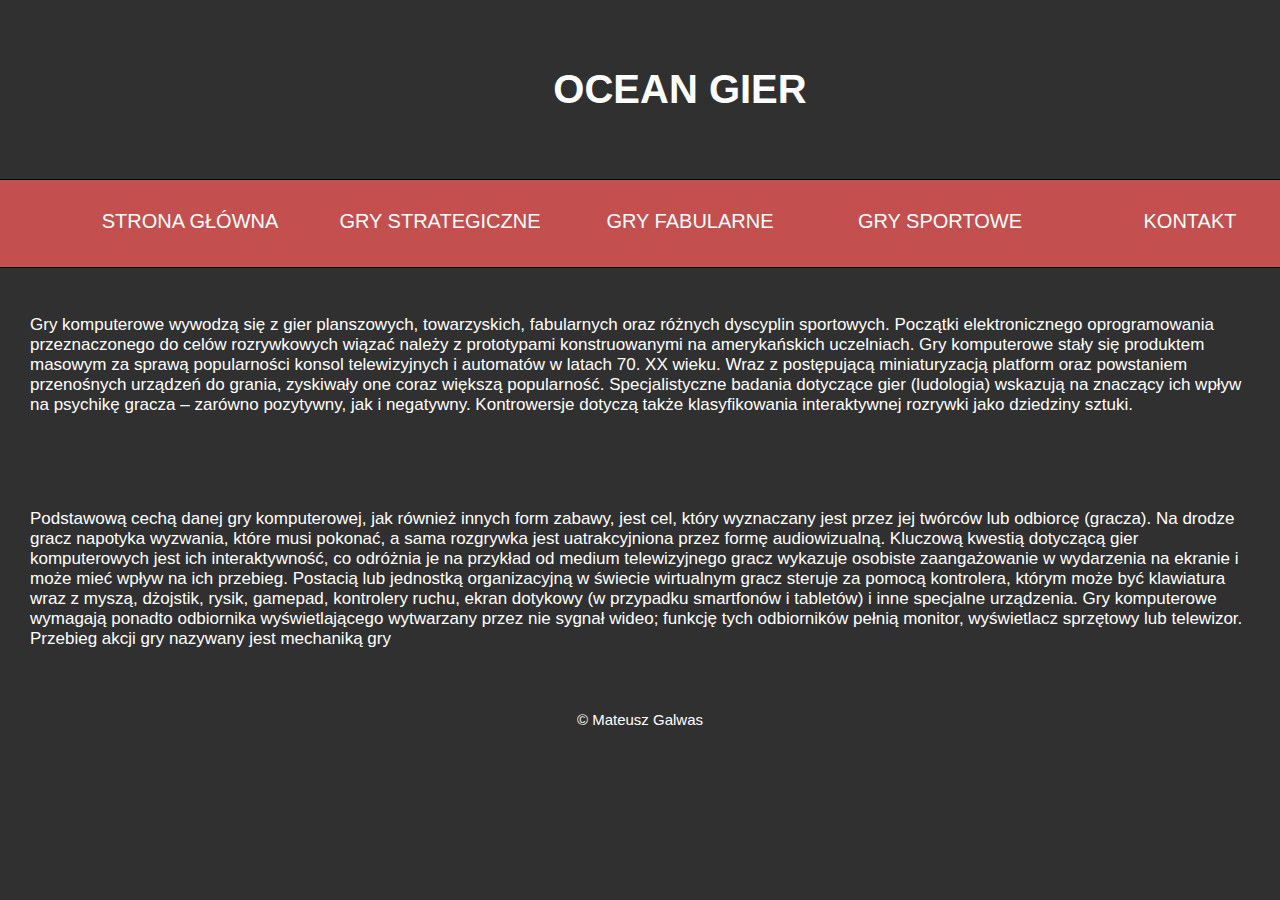
<file: ocean_gier/index.html>
<!DOCTYPE html>
<html lang="en">
<head>
    <meta charset="UTF-8">
    <title>Ocean Gier</title>
    <link rel="stylesheet" href="styles.css">
</head>
<body>
    <header class="page-header">
        <h1 class="page-header__title">OCEAN GIER</h1>
    </header>
    <nav class="page-navigation">
        <ul class="menu">
            <li class="menu__item">
                <a class="menu__link" href="index.html">STRONA GŁÓWNA</a>
            </li>
            <li class="menu__item">
                <a class="menu__link" href="gry_strategiczne.html">GRY STRATEGICZNE</a>
            </li>
            <li class="menu__item">
                <a class="menu__link" href="gry_fabularne.html">GRY FABULARNE</a>
            </li>
            <li class="menu__item">
                <a class="menu__link" href="gry_sportowe.html">GRY SPORTOWE</a>
            </li>
            <li class="menu__item">
                <a class="menu__link" href="kontakt.html">KONTAKT</a>
            </li>
        </ul>
    </nav>
    <main class="page-maintext">
        <article class="main-articles">
            <p class="main-articles__text">Gry komputerowe wywodzą się z gier planszowych, towarzyskich, fabularnych oraz różnych dyscyplin sportowych. Początki elektronicznego oprogramowania przeznaczonego do celów rozrywkowych wiązać należy z prototypami konstruowanymi na amerykańskich uczelniach. Gry komputerowe stały się produktem masowym za sprawą popularności konsol telewizyjnych i automatów w latach 70. XX wieku. Wraz z postępującą miniaturyzacją platform oraz powstaniem przenośnych urządzeń do grania, zyskiwały one coraz większą popularność. Specjalistyczne badania dotyczące gier (ludologia) wskazują na znaczący ich wpływ na psychikę gracza – zarówno pozytywny, jak i negatywny. Kontrowersje dotyczą także klasyfikowania interaktywnej rozrywki jako dziedziny sztuki.</p>
        </article>
        <article class="main-articles">
            <p class="main-articles__text">Podstawową cechą danej gry komputerowej, jak również innych form zabawy, jest cel, który wyznaczany jest przez jej twórców lub odbiorcę (gracza). Na drodze gracz napotyka wyzwania, które musi pokonać, a sama rozgrywka jest uatrakcyjniona przez formę audiowizualną. Kluczową kwestią dotyczącą gier komputerowych jest ich interaktywność, co odróżnia je na przykład od medium telewizyjnego gracz wykazuje osobiste zaangażowanie w wydarzenia na ekranie i może mieć wpływ na ich przebieg. Postacią lub jednostką organizacyjną w świecie wirtualnym gracz steruje za pomocą kontrolera, którym może być klawiatura wraz z myszą, dżojstik, rysik, gamepad, kontrolery ruchu, ekran dotykowy (w przypadku smartfonów i tabletów) i inne specjalne urządzenia. Gry komputerowe wymagają ponadto odbiornika wyświetlającego wytwarzany przez nie sygnał wideo; funkcję tych odbiorników pełnią monitor, wyświetlacz sprzętowy lub telewizor. Przebieg akcji gry nazywany jest mechaniką gry</p>
        </article>
    </main>
    <footer class="page-footer">
        <p class="page-footer__text">&copy; Mateusz Galwas</p>
    </footer>
</body>
</html>
</file>
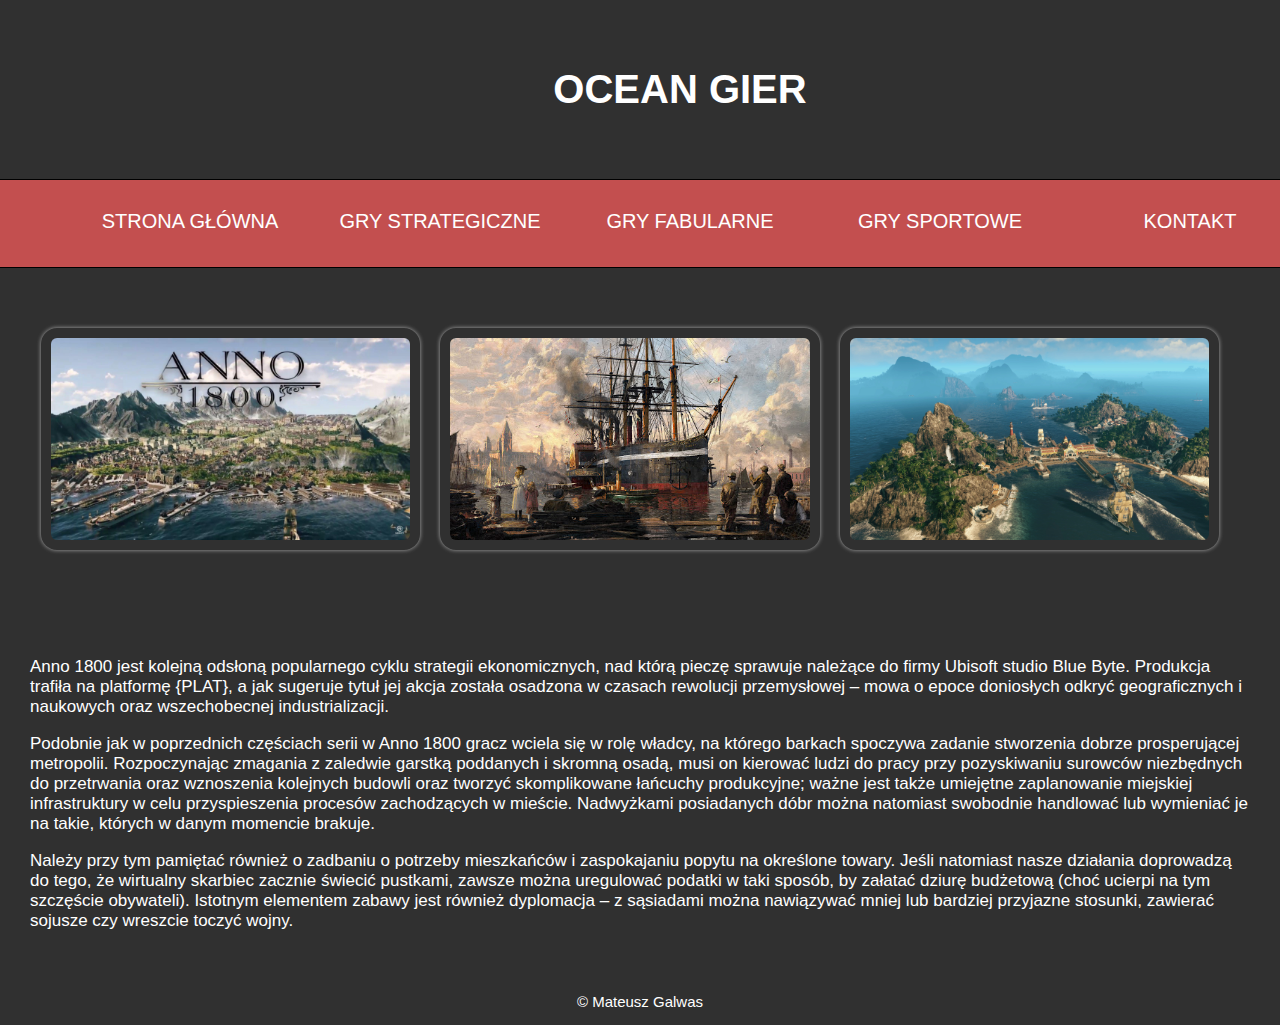
<file: ocean_gier/anno_readmore.html>
<!DOCTYPE html>
<html lang="en">
<head>
    <meta charset="UTF-8">
    <title>Ocean Gier</title>
    <link rel="stylesheet" href="styles.css">
</head>
<body>
    <header class="page-header">
        <h1 class="page-header__title">OCEAN GIER</h1>
    </header>
    <nav class="page-navigation">
        <ul class="menu">
            <li class="menu__item">
                <a class="menu__link" href="index.html">STRONA GŁÓWNA</a>
            </li>
            <li class="menu__item">
                <a class="menu__link" href="gry_strategiczne.html">GRY STRATEGICZNE</a>
            </li>
            <li class="menu__item">
                <a class="menu__link" href="gry_fabularne.html">GRY FABULARNE</a>
            </li>
            <li class="menu__item">
                <a class="menu__link" href="gry_sportowe.html">GRY SPORTOWE</a>
            </li>
            <li class="menu__item">
                <a class="menu__link" href="kontakt.html">KONTAKT</a>
            </li>
        </ul>
    </nav>
    <main class="page-mainreadmore">
        <article class="main-gallery">
            <img class="main-gallery__image" src="images/anno.jpg">
            <img class="main-gallery__image" src="images/anno2.jpg">
            <img class="main-gallery__image" src="images/anno3.jpg">
        </article>
        <article class="main-articles">
            <p class="main-articles__text">Anno 1800 jest kolejną odsłoną popularnego cyklu strategii ekonomicznych, nad którą pieczę sprawuje należące do firmy Ubisoft studio Blue Byte. Produkcja trafiła na platformę {PLAT}, a jak sugeruje tytuł jej akcja została osadzona w czasach rewolucji przemysłowej – mowa o epoce doniosłych odkryć geograficznych i naukowych oraz wszechobecnej industrializacji.</p>

            <p class="main-articles__text">Podobnie jak w poprzednich częściach serii w Anno 1800 gracz wciela się w rolę władcy, na którego barkach spoczywa zadanie stworzenia dobrze prosperującej metropolii. Rozpoczynając zmagania z zaledwie garstką poddanych i skromną osadą, musi on kierować ludzi do pracy przy pozyskiwaniu surowców niezbędnych do przetrwania oraz wznoszenia kolejnych budowli oraz tworzyć skomplikowane łańcuchy produkcyjne; ważne jest także umiejętne zaplanowanie miejskiej infrastruktury w celu przyspieszenia procesów zachodzących w mieście. Nadwyżkami posiadanych dóbr można natomiast swobodnie handlować lub wymieniać je na takie, których w danym momencie brakuje.</p>

            <p class="main-articles__text">Należy przy tym pamiętać również o zadbaniu o potrzeby mieszkańców i zaspokajaniu popytu na określone towary. Jeśli natomiast nasze działania doprowadzą do tego, że wirtualny skarbiec zacznie świecić pustkami, zawsze można uregulować podatki w taki sposób, by załatać dziurę budżetową (choć ucierpi na tym szczęście obywateli). Istotnym elementem zabawy jest również dyplomacja – z sąsiadami można nawiązywać mniej lub bardziej przyjazne stosunki, zawierać sojusze czy wreszcie toczyć wojny.</p>
        </article>
    </main>
    <footer class="page-footer">
        <p class="page-footer__text">&copy; Mateusz Galwas</p>
    </footer>
</body>
</html>
</file>
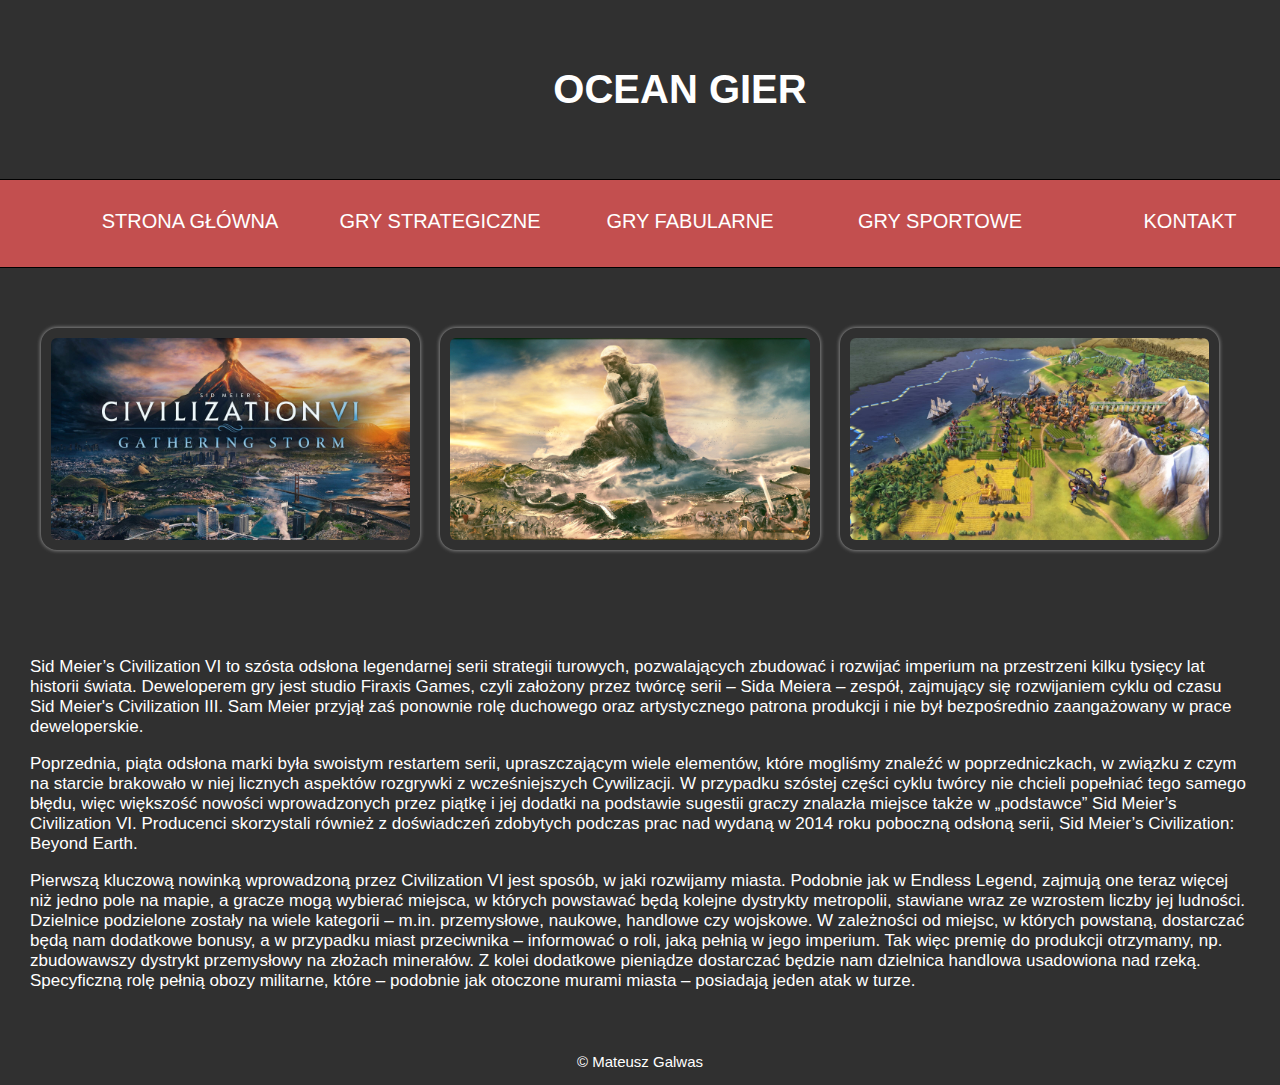
<file: ocean_gier/civ_readmore.html>
<!DOCTYPE html>
<html lang="en">
<head>
    <meta charset="UTF-8">
    <title>Ocean Gier</title>
    <link rel="stylesheet" href="styles.css">
</head>
<body>
    <header class="page-header">
        <h1 class="page-header__title">OCEAN GIER</h1>
    </header>
    <nav class="page-navigation">
        <ul class="menu">
            <li class="menu__item">
                <a class="menu__link" href="index.html">STRONA GŁÓWNA</a>
            </li>
            <li class="menu__item">
                <a class="menu__link" href="gry_strategiczne.html">GRY STRATEGICZNE</a>
            </li>
            <li class="menu__item">
                <a class="menu__link" href="gry_fabularne.html">GRY FABULARNE</a>
            </li>
            <li class="menu__item">
                <a class="menu__link" href="gry_sportowe.html">GRY SPORTOWE</a>
            </li>
            <li class="menu__item">
                <a class="menu__link" href="kontakt.html">KONTAKT</a>
            </li>
        </ul>
    </nav>
    <main class="page-mainreadmore">
        <article class="main-gallery">
            <img class="main-gallery__image" src="images/civilization.jpg">
            <img class="main-gallery__image" src="images/civilization2.jpg">
            <img class="main-gallery__image" src="images/civilization3.jpg">
        </article>
        <article class="main-articles">
            <p class="main-articles__text">Sid Meier’s Civilization VI to szósta odsłona legendarnej serii strategii turowych, pozwalających zbudować i rozwijać imperium na przestrzeni kilku tysięcy lat historii świata. Deweloperem gry jest studio Firaxis Games, czyli założony przez twórcę serii – Sida Meiera – zespół, zajmujący się rozwijaniem cyklu od czasu Sid Meier's Civilization III. Sam Meier przyjął zaś ponownie rolę duchowego oraz artystycznego patrona produkcji i nie był bezpośrednio zaangażowany w prace deweloperskie.</p>

            <p class="main-articles__text">Poprzednia, piąta odsłona marki była swoistym restartem serii, upraszczającym wiele elementów, które mogliśmy znaleźć w poprzedniczkach, w związku z czym na starcie brakowało w niej licznych aspektów rozgrywki z wcześniejszych Cywilizacji. W przypadku szóstej części cyklu twórcy nie chcieli popełniać tego samego błędu, więc większość nowości wprowadzonych przez piątkę i jej dodatki na podstawie sugestii graczy znalazła miejsce także w „podstawce” Sid Meier’s Civilization VI. Producenci skorzystali również z doświadczeń zdobytych podczas prac nad wydaną w 2014 roku poboczną odsłoną serii, Sid Meier’s Civilization: Beyond Earth.</p>

            <p class="main-articles__text">Pierwszą kluczową nowinką wprowadzoną przez Civilization VI jest sposób, w jaki rozwijamy miasta. Podobnie jak w Endless Legend, zajmują one teraz więcej niż jedno pole na mapie, a gracze mogą wybierać miejsca, w których powstawać będą kolejne dystrykty metropolii, stawiane wraz ze wzrostem liczby jej ludności. Dzielnice podzielone zostały na wiele kategorii – m.in. przemysłowe, naukowe, handlowe czy wojskowe. W zależności od miejsc, w których powstaną, dostarczać będą nam dodatkowe bonusy, a w przypadku miast przeciwnika – informować o roli, jaką pełnią w jego imperium. Tak więc premię do produkcji otrzymamy, np. zbudowawszy dystrykt przemysłowy na złożach minerałów. Z kolei dodatkowe pieniądze dostarczać będzie nam dzielnica handlowa usadowiona nad rzeką. Specyficzną rolę pełnią obozy militarne, które – podobnie jak otoczone murami miasta – posiadają jeden atak w turze.</p>
        </article>
    </main>
    <footer class="page-footer">
        <p class="page-footer__text">&copy; Mateusz Galwas</p>
    </footer>
</body>
</html>
</file>
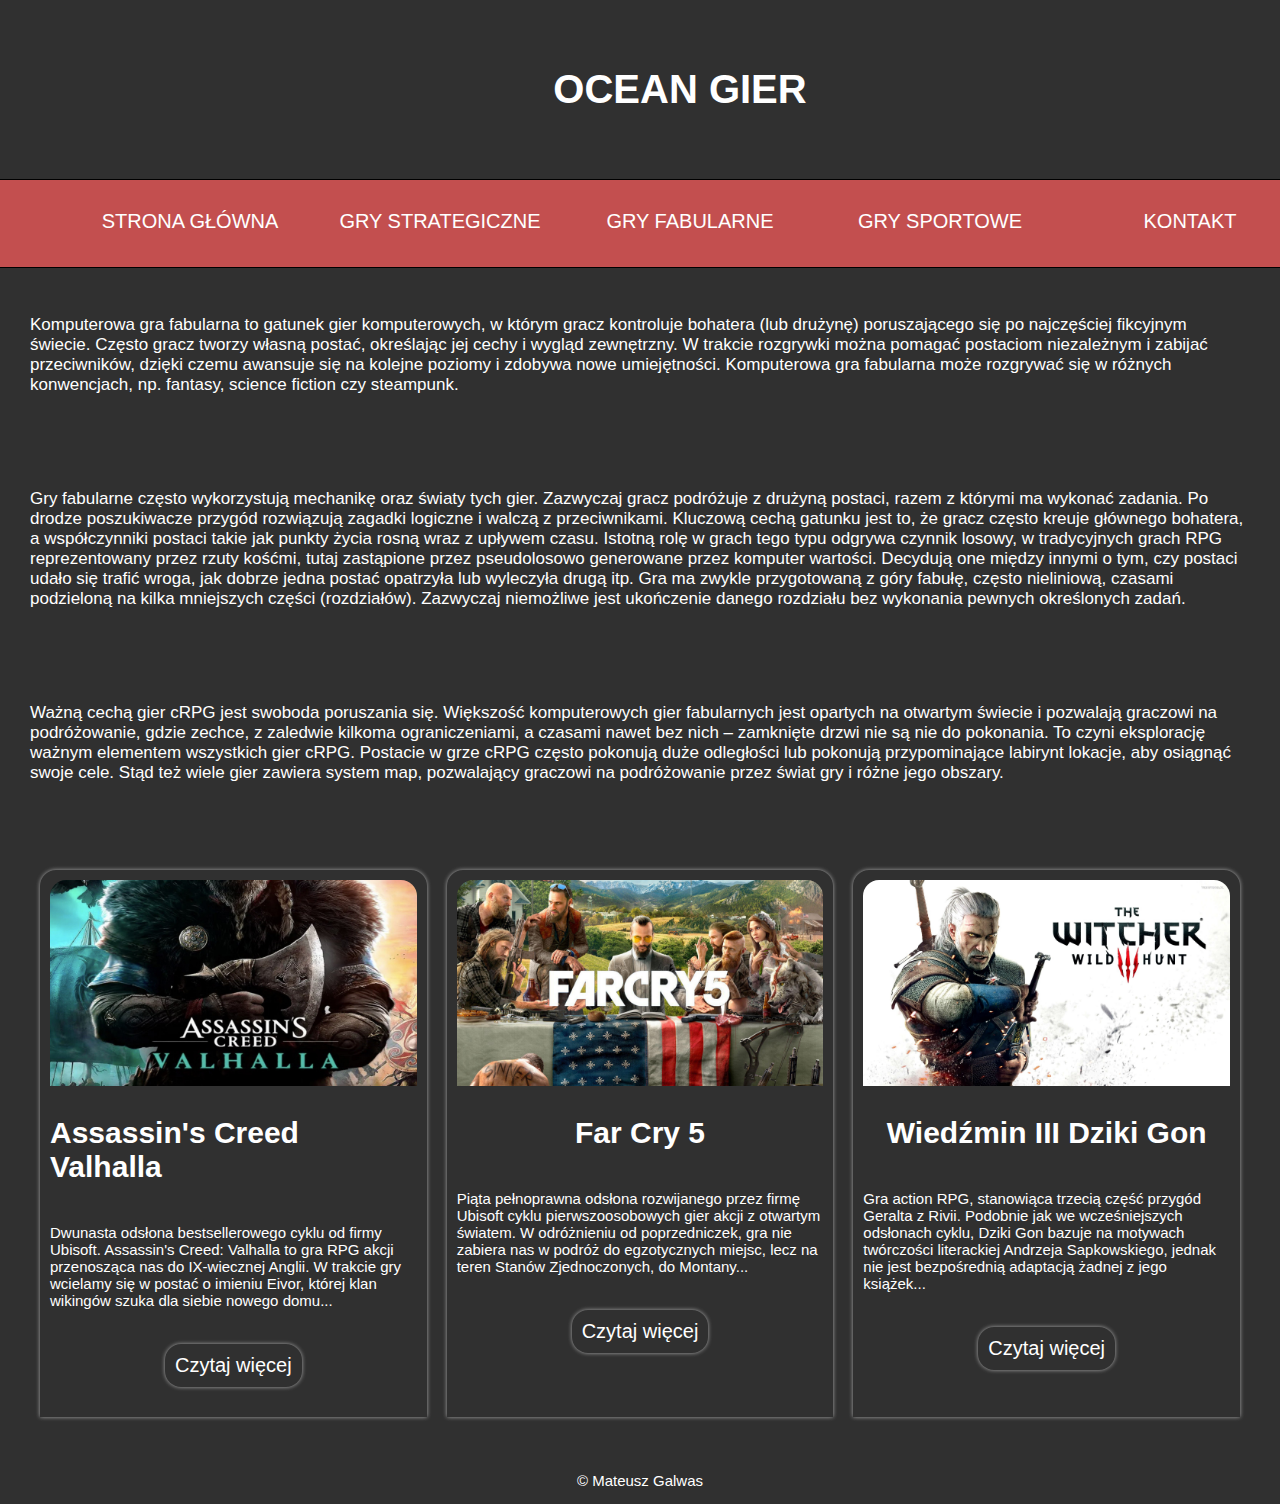
<file: ocean_gier/gry_fabularne.html>
<!DOCTYPE html>
<html lang="en">
<head>
    <meta charset="UTF-8">
    <title>Ocean Gier >> Gry Fabularne</title>
    <link rel="stylesheet" href="styles.css">
</head>
<body>
    <header class="page-header">
        <h1 class="page-header__title">OCEAN GIER</h1>
    </header>
    <nav class="page-navigation">
        <ul class="menu">
            <li class="menu__item">
                <a class="menu__link" href="index.html">STRONA GŁÓWNA</a>
            </li>
            <li class="menu__item">
                <a class="menu__link" href="gry_strategiczne.html">GRY STRATEGICZNE</a>
            </li>
            <li class="menu__item">
                <a class="menu__link" href="gry_fabularne.html">GRY FABULARNE</a>
            </li>
            <li class="menu__item">
                <a class="menu__link" href="gry_sportowe.html">GRY SPORTOWE</a>
            </li>
            <li class="menu__item">
                <a class="menu__link" href="kontakt.html">KONTAKT</a>
            </li>
        </ul>
    </nav>
    <main class="page-maintext">
        <article class="main-articles">
            <p class="main-articles__text">Komputerowa gra fabularna to gatunek gier komputerowych, w którym gracz kontroluje bohatera (lub drużynę) poruszającego się po najczęściej fikcyjnym świecie. Często gracz tworzy własną postać, określając jej cechy i wygląd zewnętrzny. W trakcie rozgrywki można pomagać postaciom niezależnym i zabijać przeciwników, dzięki czemu awansuje się na kolejne poziomy i zdobywa nowe umiejętności. Komputerowa gra fabularna może rozgrywać się w różnych konwencjach, np. fantasy, science fiction czy steampunk.</p>
        </article>
        <article class="main-articles">
            <p class="main-articles__text">Gry fabularne często wykorzystują mechanikę oraz światy tych gier. Zazwyczaj gracz podróżuje z drużyną postaci, razem z którymi ma wykonać zadania. Po drodze poszukiwacze przygód rozwiązują zagadki logiczne i walczą z przeciwnikami. Kluczową cechą gatunku jest to, że gracz często kreuje głównego bohatera, a współczynniki postaci takie jak punkty życia rosną wraz z upływem czasu. Istotną rolę w grach tego typu odgrywa czynnik losowy, w tradycyjnych grach RPG reprezentowany przez rzuty kośćmi, tutaj zastąpione przez pseudolosowo generowane przez komputer wartości. Decydują one między innymi o tym, czy postaci udało się trafić wroga, jak dobrze jedna postać opatrzyła lub wyleczyła drugą itp. Gra ma zwykle przygotowaną z góry fabułę, często nieliniową, czasami podzieloną na kilka mniejszych części (rozdziałów). Zazwyczaj niemożliwe jest ukończenie danego rozdziału bez wykonania pewnych określonych zadań.</p>
        </article>
        <article class="main-articles">
            <p class="main-articles__text">Ważną cechą gier cRPG jest swoboda poruszania się. Większość komputerowych gier fabularnych jest opartych na otwartym świecie i pozwalają graczowi na podróżowanie, gdzie zechce, z zaledwie kilkoma ograniczeniami, a czasami nawet bez nich – zamknięte drzwi nie są nie do pokonania. To czyni eksplorację ważnym elementem wszystkich gier cRPG. Postacie w grze cRPG często pokonują duże odległości lub pokonują przypominające labirynt lokacje, aby osiągnąć swoje cele. Stąd też wiele gier zawiera system map, pozwalający graczowi na podróżowanie przez świat gry i różne jego obszary.</p>
        </article>
    </main>
    <aside class="page-asidetext">
        <article class="aside-articles">
            <img class="aside-articles__image" src="images/valhalla.jpg">
            <header class="articles-title">
                <h2 class="articles-title__text">Assassin's Creed Valhalla</h2>
            </header>     
            <p class="aside-articles__text">Dwunasta odsłona bestsellerowego cyklu od firmy Ubisoft. Assassin's Creed: Valhalla to gra RPG akcji przenosząca nas do IX-wiecznej Anglii. W trakcie gry wcielamy się w postać o imieniu Eivor, której klan wikingów szuka dla siebie nowego domu...</p>
            <footer class="aside-readmore">
                <a class="aside-readmore__text" href="#">Czytaj więcej</a>
            </footer>
        </article>
        <article class="aside-articles">
            <img class="aside-articles__image" src="images/farcry.jpg">
            <header class="articles-title">
                <h2 class="articles-title__text">Far Cry 5</h2>
            </header>
            <p class="aside-articles__text">Piąta pełnoprawna odsłona rozwijanego przez firmę Ubisoft cyklu pierwszoosobowych gier akcji z otwartym światem. W odróżnieniu od poprzedniczek, gra nie zabiera nas w podróż do egzotycznych miejsc, lecz na teren Stanów Zjednoczonych, do Montany...</p>
            <footer class="aside-readmore">
                <a class="aside-readmore__text" href="#">Czytaj więcej</a>
            </footer>
        </article>
        <article class="aside-articles">
            <img class="aside-articles__image" src="images/wiedzmin.jpg">
            <header class="articles-title">
                <h2 class="articles-title__text">Wiedźmin III Dziki Gon</h2>
            </header>
            <p class="aside-articles__text">Gra action RPG, stanowiąca trzecią część przygód Geralta z Rivii. Podobnie jak we wcześniejszych odsłonach cyklu, Dziki Gon bazuje na motywach twórczości literackiej Andrzeja Sapkowskiego, jednak nie jest bezpośrednią adaptacją żadnej z jego książek...</p>
            <footer class="aside-readmore">
                <a class="aside-readmore__text" href="#">Czytaj więcej</a>
            </footer>
        </article>
    </aside>
    <footer class="page-footer">
        <p class="page-footer__text">&copy; Mateusz Galwas</p>
    </footer>
</body>
</html>
</file>
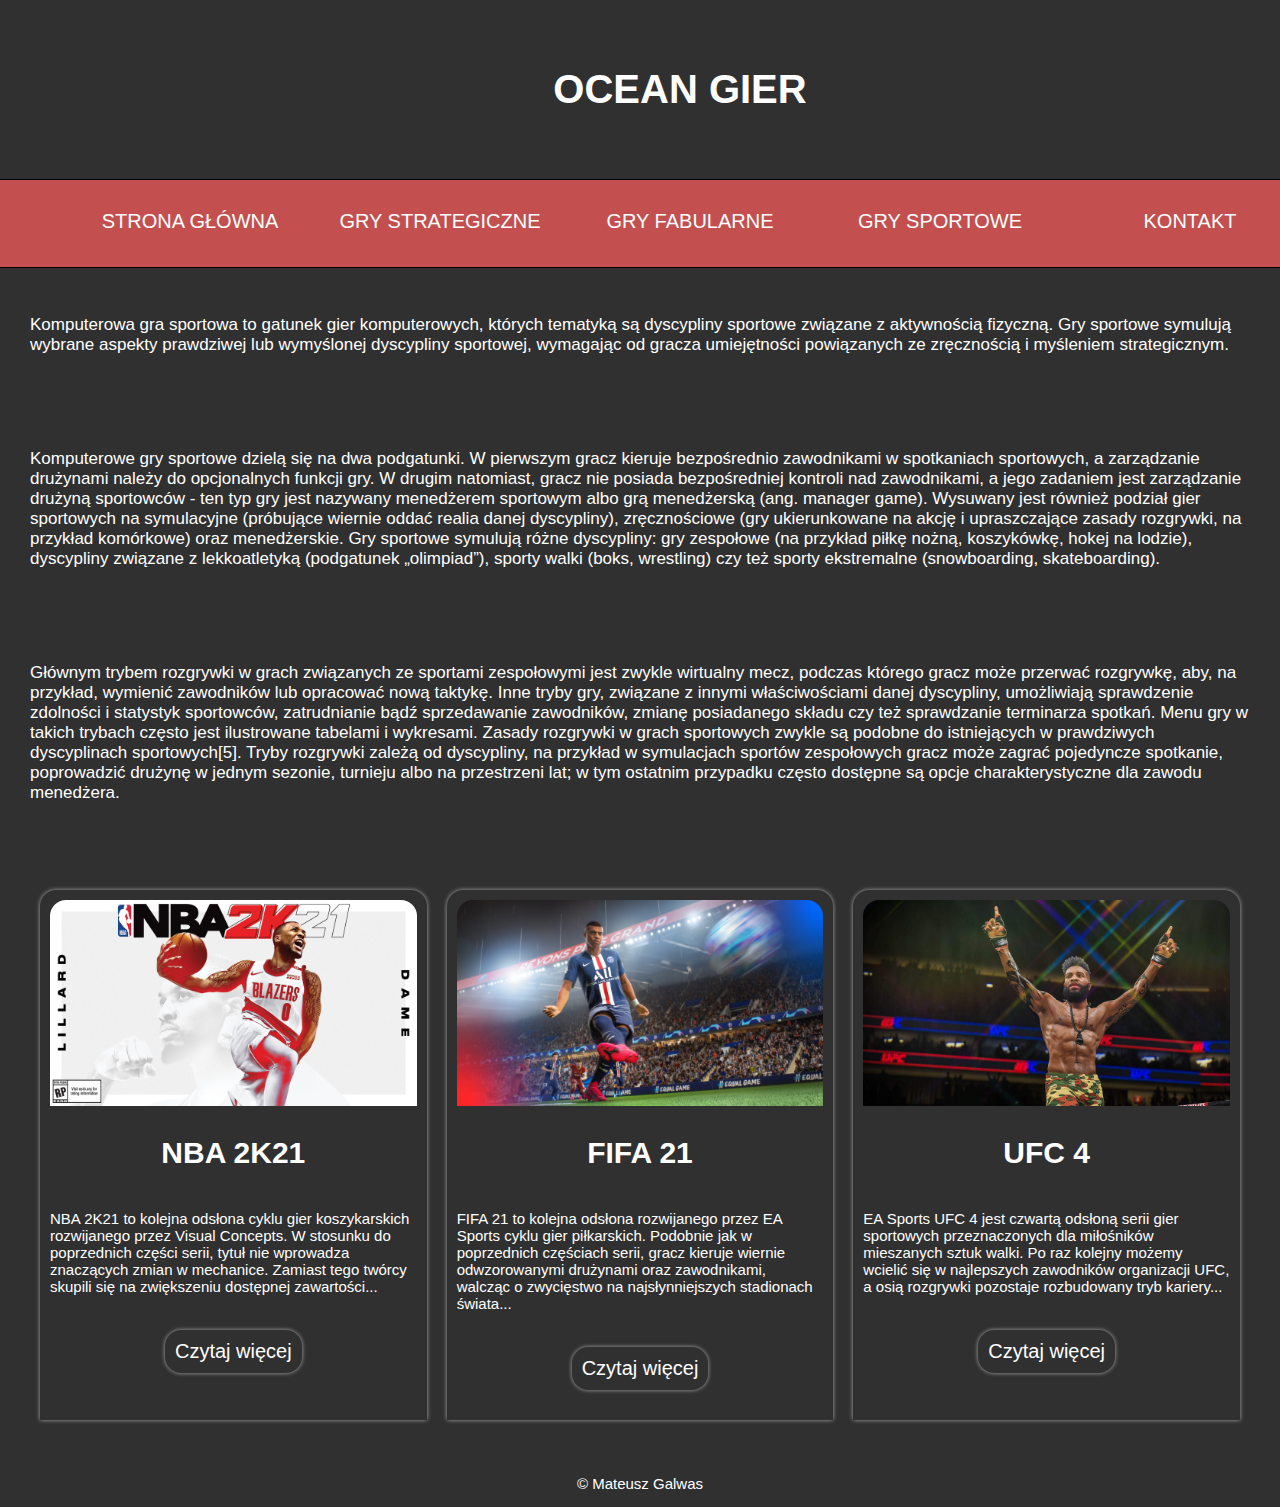
<file: ocean_gier/gry_sportowe.html>
<!DOCTYPE html>
<html lang="en">
<head>
    <meta charset="UTF-8">
    <title>Ocean Gier >> Gry Zręcznościowe</title>
    <link rel="stylesheet" href="styles.css">
</head>
<body>
    <header class="page-header">
        <h1 class="page-header__title">OCEAN GIER</h1>
    </header>
    <nav class="page-navigation">
        <ul class="menu">
            <li class="menu__item">
                <a class="menu__link" href="index.html">STRONA GŁÓWNA</a>
            </li>
            <li class="menu__item">
                <a class="menu__link" href="gry_strategiczne.html">GRY STRATEGICZNE</a>
            </li>
            <li class="menu__item">
                <a class="menu__link" href="gry_fabularne.html">GRY FABULARNE</a>
            </li>
            <li class="menu__item">
                <a class="menu__link" href="gry_sportowe.html">GRY SPORTOWE</a>
            </li>
            <li class="menu__item">
                <a class="menu__link" href="kontakt.html">KONTAKT</a>
            </li>
        </ul>
    </nav>
    <main class="page-maintext">
        <article class="main-articles">
            <p class="main-articles__text">Komputerowa gra sportowa to gatunek gier komputerowych, których tematyką są dyscypliny sportowe związane z aktywnością fizyczną. Gry sportowe symulują wybrane aspekty prawdziwej lub wymyślonej dyscypliny sportowej, wymagając od gracza umiejętności powiązanych ze zręcznością i myśleniem strategicznym.</p>
        </article>
        <article class="main-articles">
            <p class="main-articles__text">Komputerowe gry sportowe dzielą się na dwa podgatunki. W pierwszym gracz kieruje bezpośrednio zawodnikami w spotkaniach sportowych, a zarządzanie drużynami należy do opcjonalnych funkcji gry. W drugim natomiast, gracz nie posiada bezpośredniej kontroli nad zawodnikami, a jego zadaniem jest zarządzanie drużyną sportowców - ten typ gry jest nazywany menedżerem sportowym albo grą menedżerską (ang. manager game). Wysuwany jest również podział gier sportowych na symulacyjne (próbujące wiernie oddać realia danej dyscypliny), zręcznościowe (gry ukierunkowane na akcję i upraszczające zasady rozgrywki, na przykład komórkowe) oraz menedżerskie. Gry sportowe symulują różne dyscypliny: gry zespołowe (na przykład piłkę nożną, koszykówkę, hokej na lodzie), dyscypliny związane z lekkoatletyką (podgatunek „olimpiad”), sporty walki (boks, wrestling) czy też sporty ekstremalne (snowboarding, skateboarding).</p>
        </article>
        <article class="main-articles">
            <p class="main-articles__text">Głównym trybem rozgrywki w grach związanych ze sportami zespołowymi jest zwykle wirtualny mecz, podczas którego gracz może przerwać rozgrywkę, aby, na przykład, wymienić zawodników lub opracować nową taktykę. Inne tryby gry, związane z innymi właściwościami danej dyscypliny, umożliwiają sprawdzenie zdolności i statystyk sportowców, zatrudnianie bądź sprzedawanie zawodników, zmianę posiadanego składu czy też sprawdzanie terminarza spotkań. Menu gry w takich trybach często jest ilustrowane tabelami i wykresami. Zasady rozgrywki w grach sportowych zwykle są podobne do istniejących w prawdziwych dyscyplinach sportowych[5]. Tryby rozgrywki zależą od dyscypliny, na przykład w symulacjach sportów zespołowych gracz może zagrać pojedyncze spotkanie, poprowadzić drużynę w jednym sezonie, turnieju albo na przestrzeni lat; w tym ostatnim przypadku często dostępne są opcje charakterystyczne dla zawodu menedżera.</p>
        </article>
    </main>
    <aside class="page-asidetext">
        <article class="aside-articles">
            <img class="aside-articles__image" src="images/nba.jpg">
            <header class="articles-title">
                <h2 class="articles-title__text">NBA 2K21</h2>
            </header>     
            <p class="aside-articles__text">NBA 2K21 to kolejna odsłona cyklu gier koszykarskich rozwijanego przez Visual Concepts. W stosunku do poprzednich części serii, tytuł nie wprowadza znaczących zmian w mechanice. Zamiast tego twórcy skupili się na zwiększeniu dostępnej zawartości...</p>
            <footer class="aside-readmore">
                <a class="aside-readmore__text" href="#">Czytaj więcej</a>
            </footer>
        </article>
        <article class="aside-articles">
            <img class="aside-articles__image" src="images/fifa.jpg">
            <header class="articles-title">
                <h2 class="articles-title__text">FIFA 21</h2>
            </header>
            <p class="aside-articles__text">FIFA 21 to kolejna odsłona rozwijanego przez EA Sports cyklu gier piłkarskich. Podobnie jak w poprzednich częściach serii, gracz kieruje wiernie odwzorowanymi drużynami oraz zawodnikami, walcząc o zwycięstwo na najsłynniejszych stadionach świata...</p>
            <footer class="aside-readmore">
                <a class="aside-readmore__text" href="#">Czytaj więcej</a>
            </footer>
        </article>
        <article class="aside-articles">
            <img class="aside-articles__image" src="images/ufc.jpg">
            <header class="articles-title">
                <h2 class="articles-title__text">UFC 4</h2>
            </header>
            <p class="aside-articles__text">EA Sports UFC 4 jest czwartą odsłoną serii gier sportowych przeznaczonych dla miłośników mieszanych sztuk walki. Po raz kolejny możemy wcielić się w najlepszych zawodników organizacji UFC, a osią rozgrywki pozostaje rozbudowany tryb kariery...</p>
            <footer class="aside-readmore">
                <a class="aside-readmore__text" href="#">Czytaj więcej</a>
            </footer>
        </article>
    </aside>
    <footer class="page-footer">
        <p class="page-footer__text">&copy; Mateusz Galwas</p>
    </footer>
</body>
</html>
</file>
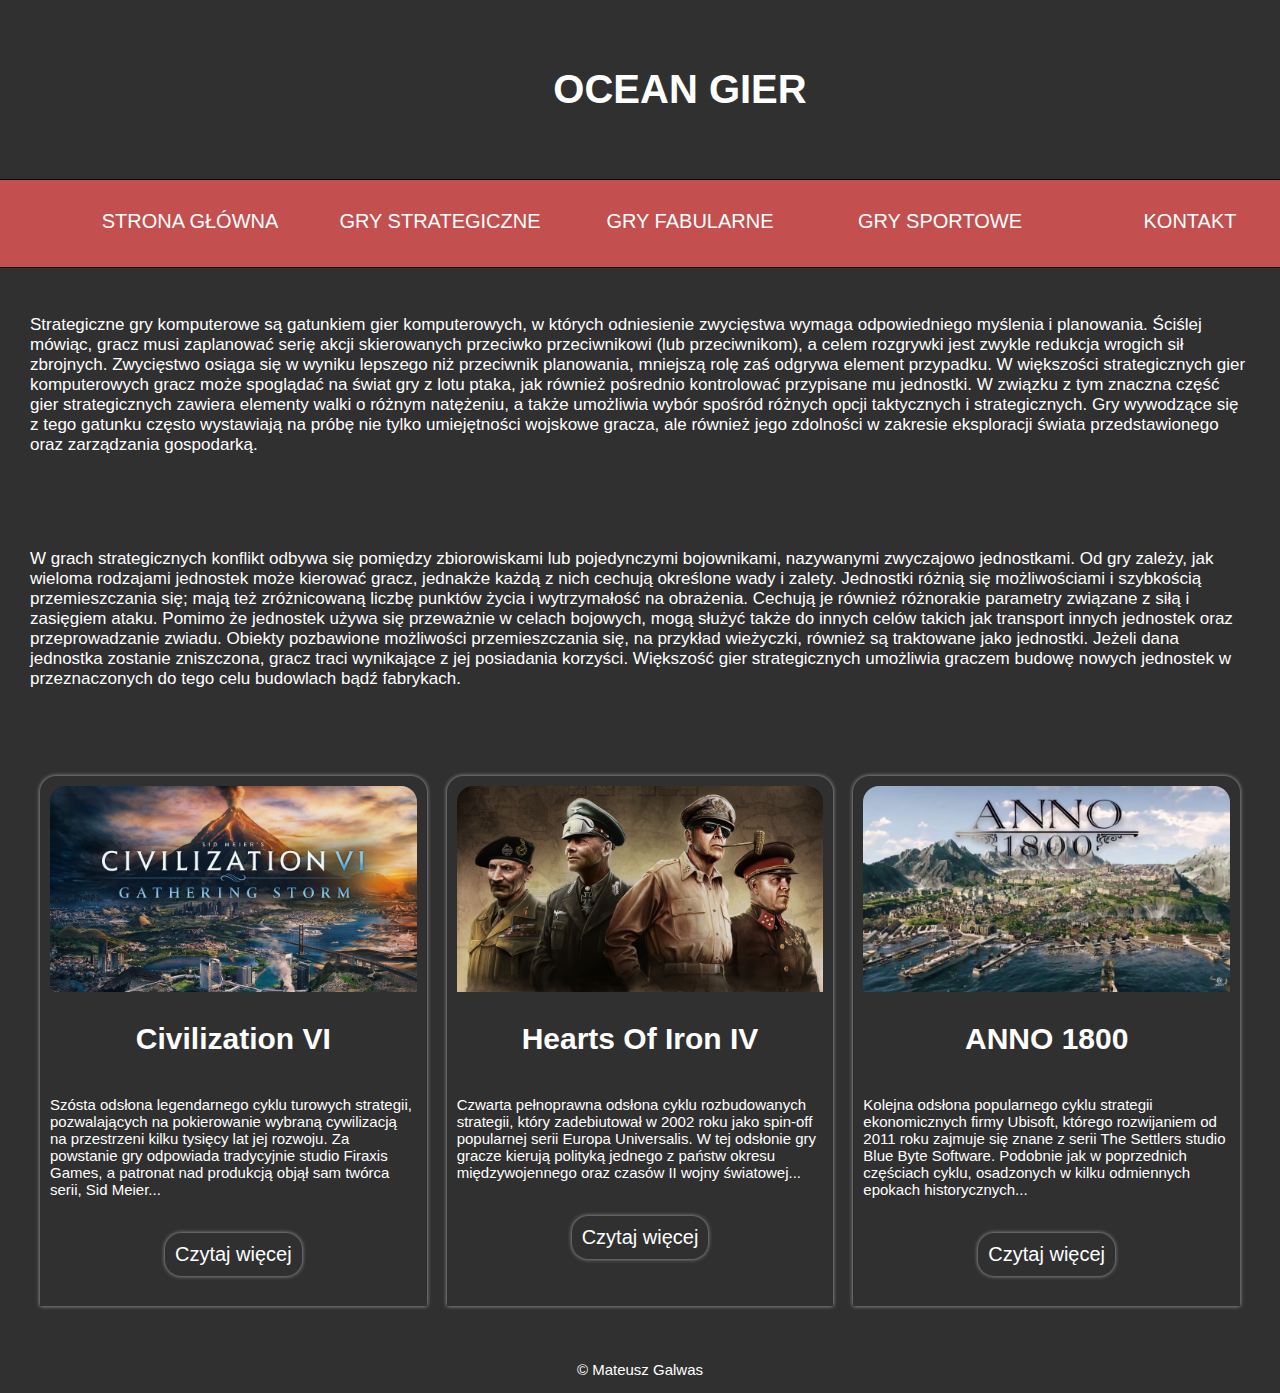
<file: ocean_gier/gry_strategiczne.html>
<!DOCTYPE html>
<html lang="en">
<head>
    <meta charset="UTF-8">
    <title>Ocean Gier >> Gry Strategiczne</title>
    <link rel="stylesheet" href="styles.css">
</head>
<body>
    <header class="page-header">
        <h1 class="page-header__title">OCEAN GIER</h1>
    </header>
    <nav class="page-navigation">
        <ul class="menu">
            <li class="menu__item">
                <a class="menu__link" href="index.html">STRONA GŁÓWNA</a>
            </li>
            <li class="menu__item">
                <a class="menu__link" href="gry_strategiczne.html">GRY STRATEGICZNE</a>
            </li>
            <li class="menu__item">
                <a class="menu__link" href="gry_fabularne.html">GRY FABULARNE</a>
            </li>
            <li class="menu__item">
                <a class="menu__link" href="gry_sportowe.html">GRY SPORTOWE</a>
            </li>
            <li class="menu__item">
                <a class="menu__link" href="kontakt.html">KONTAKT</a>
            </li>
        </ul>
    </nav>
    <main class="page-maintext">
        <article class="main-articles">
            <p class="main-articles__text">Strategiczne gry komputerowe są gatunkiem gier komputerowych, w których odniesienie zwycięstwa wymaga odpowiedniego myślenia i planowania. Ściślej mówiąc, gracz musi zaplanować serię akcji skierowanych przeciwko przeciwnikowi (lub przeciwnikom), a celem rozgrywki jest zwykle redukcja wrogich sił zbrojnych. Zwycięstwo osiąga się w wyniku lepszego niż przeciwnik planowania, mniejszą rolę zaś odgrywa element przypadku. W większości strategicznych gier komputerowych gracz może spoglądać na świat gry z lotu ptaka, jak również pośrednio kontrolować przypisane mu jednostki. W związku z tym znaczna część gier strategicznych zawiera elementy walki o różnym natężeniu, a także umożliwia wybór spośród różnych opcji taktycznych i strategicznych. Gry wywodzące się z tego gatunku często wystawiają na próbę nie tylko umiejętności wojskowe gracza, ale również jego zdolności w zakresie eksploracji świata przedstawionego oraz zarządzania gospodarką.</p>
        </article>
        <article class="main-articles">
            <p class="main-articles__text">W grach strategicznych konflikt odbywa się pomiędzy zbiorowiskami lub pojedynczymi bojownikami, nazywanymi zwyczajowo jednostkami. Od gry zależy, jak wieloma rodzajami jednostek może kierować gracz, jednakże każdą z nich cechują określone wady i zalety. Jednostki różnią się możliwościami i szybkością przemieszczania się; mają też zróżnicowaną liczbę punktów życia i wytrzymałość na obrażenia. Cechują je również różnorakie parametry związane z siłą i zasięgiem ataku. Pomimo że jednostek używa się przeważnie w celach bojowych, mogą służyć także do innych celów takich jak transport innych jednostek oraz przeprowadzanie zwiadu. Obiekty pozbawione możliwości przemieszczania się, na przykład wieżyczki, również są traktowane jako jednostki. Jeżeli dana jednostka zostanie zniszczona, gracz traci wynikające z jej posiadania korzyści. Większość gier strategicznych umożliwia graczem budowę nowych jednostek w przeznaczonych do tego celu budowlach bądź fabrykach.</p>
        </article>
    </main>
    <aside class="page-asidetext">
        <article class="aside-articles">
            <img class="aside-articles__image" src="images/civilization.jpg">
            <header class="articles-title">
                <h2 class="articles-title__text">Civilization VI</h2>
            </header>     
            <p class="aside-articles__text">Szósta odsłona legendarnego cyklu turowych strategii, pozwalających na pokierowanie wybraną cywilizacją na przestrzeni kilku tysięcy lat jej rozwoju. Za powstanie gry odpowiada tradycyjnie studio Firaxis Games, a patronat nad produkcją objął sam twórca serii, Sid Meier...</p>
            <footer class="aside-readmore">
                <a class="aside-readmore__text" href="civ_readmore.html">Czytaj więcej</a>
            </footer>
        </article>
        <article class="aside-articles">
            <img class="aside-articles__image" src="images/hoi.jpg">
            <header class="articles-title">
                <h2 class="articles-title__text">Hearts Of Iron IV</h2>
            </header>
            <p class="aside-articles__text">Czwarta pełnoprawna odsłona cyklu rozbudowanych strategii, który zadebiutował w 2002 roku jako spin-off popularnej serii Europa Universalis. W tej odsłonie gry gracze kierują polityką jednego z państw okresu międzywojennego oraz czasów II wojny światowej...</p>
            <footer class="aside-readmore">
                <a class="aside-readmore__text" href="hoi_readmore.html">Czytaj więcej</a>
            </footer>
        </article>
        <article class="aside-articles">
            <img class="aside-articles__image" src="images/anno.jpg">
            <header class="articles-title">
                <h2 class="articles-title__text">ANNO 1800</h2>
            </header>
            <p class="aside-articles__text">Kolejna odsłona popularnego cyklu strategii ekonomicznych firmy Ubisoft, którego rozwijaniem od 2011 roku zajmuje się znane z serii The Settlers studio Blue Byte Software. Podobnie jak w poprzednich częściach cyklu, osadzonych w kilku odmiennych epokach historycznych...</p>
            <footer class="aside-readmore">
                <a class="aside-readmore__text" href="anno_readmore.html">Czytaj więcej</a>
            </footer>
        </article>
    </aside>
    <footer class="page-footer">
        <p class="page-footer__text">&copy; Mateusz Galwas</p>
    </footer>
</body>
</html>
</file>
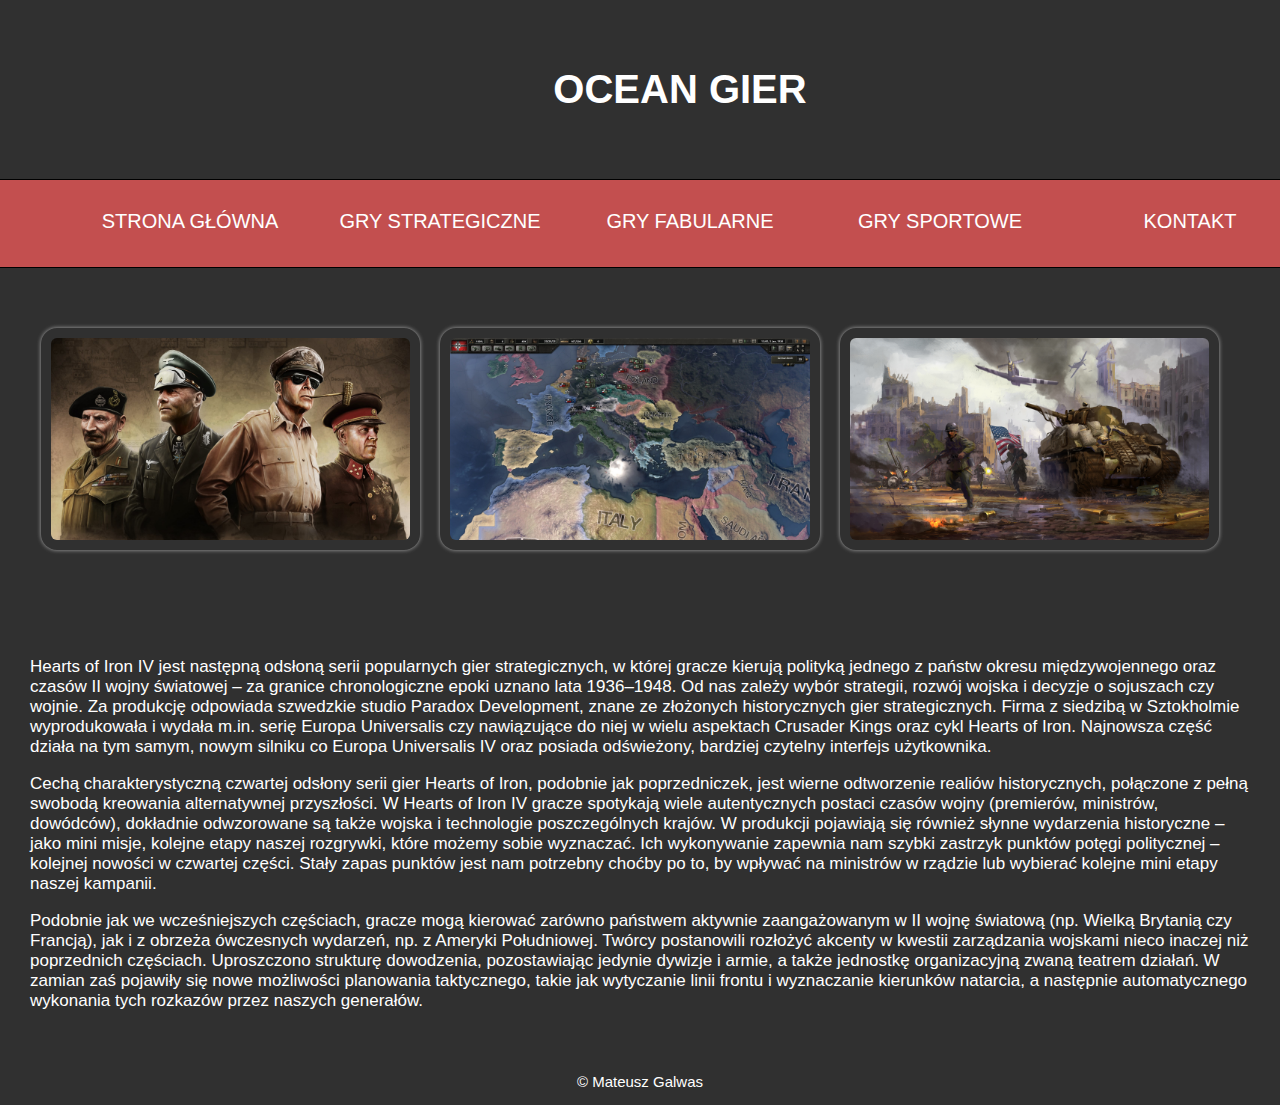
<file: ocean_gier/hoi_readmore.html>
<!DOCTYPE html>
<html lang="en">
<head>
    <meta charset="UTF-8">
    <title>Ocean Gier</title>
    <link rel="stylesheet" href="styles.css">
</head>
<body>
    <header class="page-header">
        <h1 class="page-header__title">OCEAN GIER</h1>
    </header>
    <nav class="page-navigation">
        <ul class="menu">
            <li class="menu__item">
                <a class="menu__link" href="index.html">STRONA GŁÓWNA</a>
            </li>
            <li class="menu__item">
                <a class="menu__link" href="gry_strategiczne.html">GRY STRATEGICZNE</a>
            </li>
            <li class="menu__item">
                <a class="menu__link" href="gry_fabularne.html">GRY FABULARNE</a>
            </li>
            <li class="menu__item">
                <a class="menu__link" href="gry_sportowe.html">GRY SPORTOWE</a>
            </li>
            <li class="menu__item">
                <a class="menu__link" href="kontakt.html">KONTAKT</a>
            </li>
        </ul>
    </nav>
    <main class="page-mainreadmore">
        <article class="main-gallery">
            <img class="main-gallery__image" src="images/hoi.jpg">
            <img class="main-gallery__image" src="images/hoi2.jpg">
            <img class="main-gallery__image" src="images/hoi3.jpg">
        </article>
        <article class="main-articles">
            <p class="main-articles__text">Hearts of Iron IV jest następną odsłoną serii popularnych gier strategicznych, w której gracze kierują polityką jednego z państw okresu międzywojennego oraz czasów II wojny światowej – za granice chronologiczne epoki uznano lata 1936–1948. Od nas zależy wybór strategii, rozwój wojska i decyzje o sojuszach czy wojnie. Za produkcję odpowiada szwedzkie studio Paradox Development, znane ze złożonych historycznych gier strategicznych. Firma z siedzibą w Sztokholmie wyprodukowała i wydała m.in. serię Europa Universalis czy nawiązujące do niej w wielu aspektach Crusader Kings oraz cykl Hearts of Iron. Najnowsza część działa na tym samym, nowym silniku co Europa Universalis IV oraz posiada odświeżony, bardziej czytelny interfejs użytkownika.</p>

            <p class="main-articles__text">Cechą charakterystyczną czwartej odsłony serii gier Hearts of Iron, podobnie jak poprzedniczek, jest wierne odtworzenie realiów historycznych, połączone z pełną swobodą kreowania alternatywnej przyszłości. W Hearts of Iron IV gracze spotykają wiele autentycznych postaci czasów wojny (premierów, ministrów, dowódców), dokładnie odwzorowane są także wojska i technologie poszczególnych krajów. W produkcji pojawiają się również słynne wydarzenia historyczne – jako mini misje, kolejne etapy naszej rozgrywki, które możemy sobie wyznaczać. Ich wykonywanie zapewnia nam szybki zastrzyk punktów potęgi politycznej – kolejnej nowości w czwartej części. Stały zapas punktów jest nam potrzebny choćby po to, by wpływać na ministrów w rządzie lub wybierać kolejne mini etapy naszej kampanii.</p>

            <p class="main-articles__text">Podobnie jak we wcześniejszych częściach, gracze mogą kierować zarówno państwem aktywnie zaangażowanym w II wojnę światową (np. Wielką Brytanią czy Francją), jak i z obrzeża ówczesnych wydarzeń, np. z Ameryki Południowej. Twórcy postanowili rozłożyć akcenty w kwestii zarządzania wojskami nieco inaczej niż poprzednich częściach. Uproszczono strukturę dowodzenia, pozostawiając jedynie dywizje i armie, a także jednostkę organizacyjną zwaną teatrem działań. W zamian zaś pojawiły się nowe możliwości planowania taktycznego, takie jak wytyczanie linii frontu i wyznaczanie kierunków natarcia, a następnie automatycznego wykonania tych rozkazów przez naszych generałów.</p>
        </article>
    </main>
    <footer class="page-footer">
        <p class="page-footer__text">&copy; Mateusz Galwas</p>
    </footer>
</body>
</html>
</file>
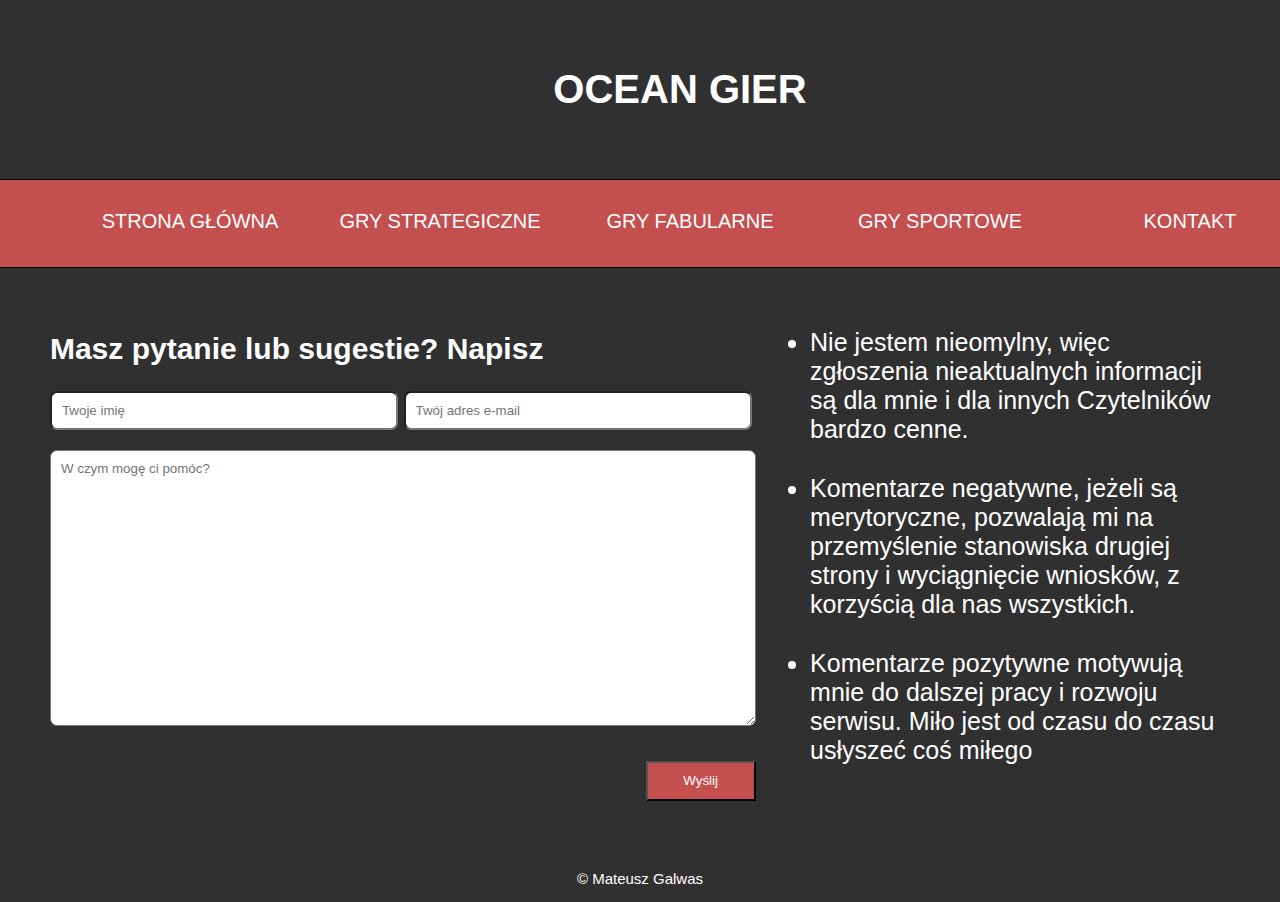
<file: ocean_gier/kontakt.html>
<!DOCTYPE html>
<html lang="en">
<head>
    <meta charset="UTF-8">
    <title>Ocean Gier >> Kontakt</title>
    <link rel="stylesheet" href="styles.css">
</head>
<body>
    <header class="page-header">
        <h1 class="page-header__title">OCEAN GIER</h1>
    </header>
    <nav class="page-navigation">
        <ul class="menu">
            <li class="menu__item">
                <a class="menu__link" href="index.html">STRONA GŁÓWNA</a>
            </li>
            <li class="menu__item">
                <a class="menu__link" href="gry_strategiczne.html">GRY STRATEGICZNE</a>
            </li>
            <li class="menu__item">
                <a class="menu__link" href="gry_fabularne.html">GRY FABULARNE</a>
            </li>
            <li class="menu__item">
                <a class="menu__link" href="gry_sportowe.html">GRY SPORTOWE</a>
            </li>
            <li class="menu__item">
                <a class="menu__link" href="kontakt.html">KONTAKT</a>
            </li>
        </ul>
    </nav>
    <main class="page-maincontact">
        <form class="page-from">
            <h2 class="page-from__title">Masz pytanie lub sugestie? Napisz</h2>
            <input class="page-form__label" type="text" name="imie" placeholder="Twoje imię">
            <input class="page-form__label" type="text" name="email" placeholder="Twój adres e-mail">
            <textarea class="page-form__textarea" name="text" placeholder="W czym mogę ci pomóc?"></textarea>
            <button class="page-form__button" type="submit" name="sub">Wyślij</button>
        </form>

        <ul class="contact-article">
            <li class="contact-article__text">Nie jestem nieomylny, więc zgłoszenia nieaktualnych informacji są dla mnie i dla innych Czytelników bardzo cenne.</li>
        
            <li class="contact-article__text">Komentarze negatywne, jeżeli są merytoryczne, pozwalają mi na przemyślenie stanowiska drugiej strony i wyciągnięcie wniosków, z korzyścią dla nas wszystkich.</li>
        
            <li class="contact-article__text">Komentarze pozytywne motywują mnie do dalszej pracy i rozwoju serwisu. Miło jest od czasu do czasu usłyszeć coś miłego</li>
        </ul>
    </main>
    <footer class="page-footer">
        <p class="page-footer__text">&copy; Mateusz Galwas</p>
    </footer>
</body>
</html>
</file>
<file: ocean_gier/styles.css>
body {
  background-color: #303030;
  color: white;
  font-size: 20px;
  margin: 0;
  font-family: sans-serif;
}

.page-header {
  width: 100%;
  padding: 40px;
  display: -webkit-box;
  display: -ms-flexbox;
  display: flex;
  -webkit-box-pack: center;
      -ms-flex-pack: center;
          justify-content: center;
}

.page-header__title {
  font-size: 40px;
}

.page-navigation {
  width: 100%;
  padding: 10px;
  background-color: #c34f4f;
  text-align: center;
  border-top: 1px solid black;
  border-bottom: 1px solid black;
}

.menu {
  width: 100%;
  list-style-type: none;
  font-size: 20px;
  height: 27px;
  display: -webkit-box;
  display: -ms-flexbox;
  display: flex;
  -webkit-box-pack: center;
      -ms-flex-pack: center;
          justify-content: center;
}

.menu__item {
  width: 250px;
}

.menu__link {
  color: white;
  text-decoration: none;
  display: block;
}

.menu__link:hover {
  color: yellow;
}

.main-articles {
  padding: 30px;
}

.main-articles__text {
  font-size: 17px;
}

.page-footer {
  width: 100%;
  display: -webkit-box;
  display: -ms-flexbox;
  display: flex;
  -webkit-box-pack: center;
      -ms-flex-pack: center;
          justify-content: center;
}

.page-footer__text {
  font-size: 15px;
}

.page-asidetext {
  padding: 30px;
  display: -webkit-box;
  display: -ms-flexbox;
  display: flex;
}

.aside-articles {
  padding: 10px;
  -webkit-box-shadow: 0 0 4px #aaa;
          box-shadow: 0 0 4px #aaa;
  border-radius: 1rem 1rem 0 0;
  overflow: hidden;
  margin: 10px;
}

.aside-articles__image {
  border-radius: 1rem 1rem 0 0;
}

.aside-articles__text {
  font-size: 15px;
}

.aside-articles__image {
  width: 100%;
}

.articles-title {
  display: -webkit-box;
  display: -ms-flexbox;
  display: flex;
  -webkit-box-pack: center;
      -ms-flex-pack: center;
          justify-content: center;
}

.aside-readmore {
  display: -webkit-box;
  display: -ms-flexbox;
  display: flex;
  -webkit-box-pack: center;
      -ms-flex-pack: center;
          justify-content: center;
  padding: 20px;
}

.aside-readmore__text {
  font-size: 20px;
  text-decoration: none;
  color: white;
  border-radius: 1rem 1rem 1rem 1rem;
  -webkit-box-shadow: 0 0 4px #aaa;
          box-shadow: 0 0 4px #aaa;
  padding: 10px;
}

.aside-readmore__text:hover {
  font-size: 18px;
  color: yellow;
  text-decoration: none;
}

.page-maincontact {
  display: -webkit-box;
  display: -ms-flexbox;
  display: flex;
  -webkit-box-pack: center;
      -ms-flex-pack: center;
          justify-content: center;
  padding: 40px;
}

.page-form {
  width: 60%;
  padding: 50px;
}

.page-form__label {
  width: 45%;
  padding: 10px;
  margin-bottom: 20px;
  border-radius: 7px 7px 7px 7px;
  font-family: -apple-system, BlinkMacSystemFont, 'Segoe UI', Roboto, Oxygen, Ubuntu, Cantarell, 'Open Sans', 'Helvetica Neue', sans-serif;
}

.page-form__textarea {
  width: 95%;
  padding: 10px;
  height: 50%;
  border-radius: 7px 7px 7px 7px;
  font-family: -apple-system, BlinkMacSystemFont, 'Segoe UI', Roboto, Oxygen, Ubuntu, Cantarell, 'Open Sans', 'Helvetica Neue', sans-serif;
}

.page-form__button {
  margin-top: 30px;
  width: 110px;
  height: 40px;
  background-color: #c34f4f;
  color: white;
  float: right;
  margin-right: 2%;
}

.contact-article {
  width: 35%;
}

.contact-article__text {
  font-size: 25px;
  padding-bottom: 30px;
}

.main-gallery {
  display: -webkit-box;
  display: -ms-flexbox;
  display: flex;
  -webkit-box-pack: center;
      -ms-flex-pack: center;
          justify-content: center;
  margin: 50px;
  padding: 10px;
}

.main-gallery__image {
  width: 31%;
  border-radius: 1rem 1rem 1rem 1rem;
  -webkit-box-shadow: 0 0 4px #aaa;
          box-shadow: 0 0 4px #aaa;
  padding: 10px;
  margin-right: 20px;
}
/*# sourceMappingURL=styles.css.map */
</file>
